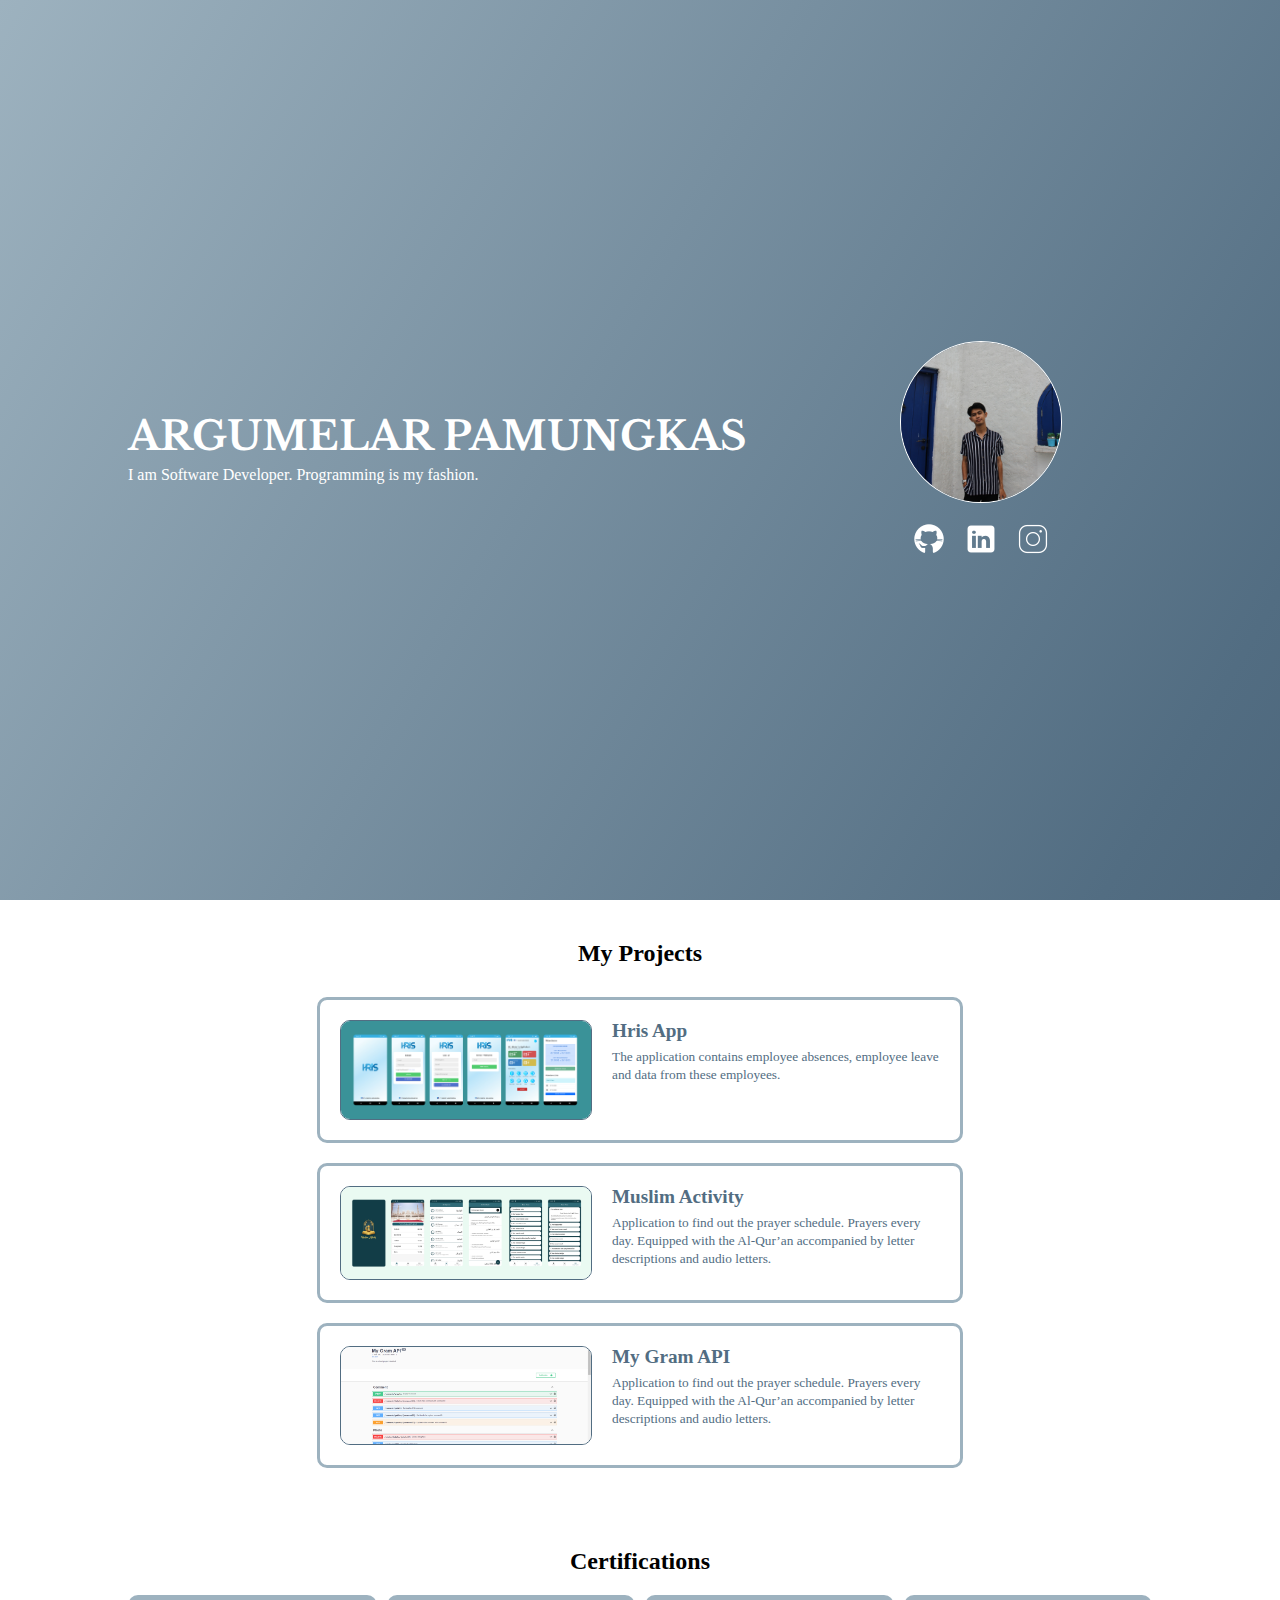
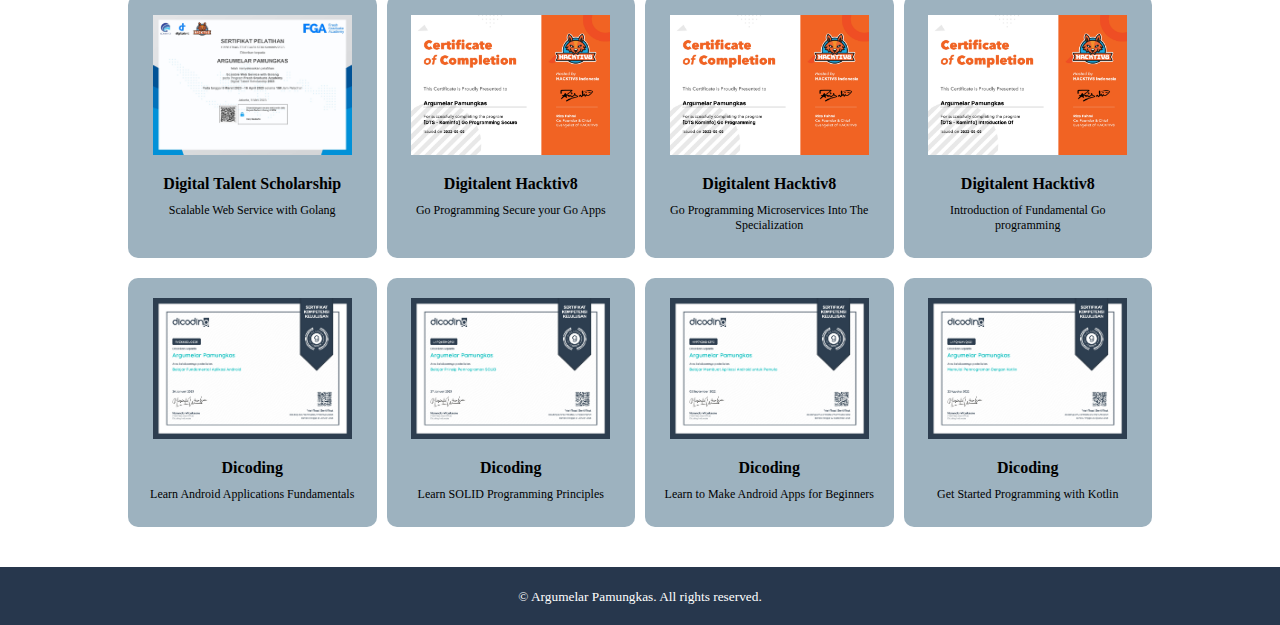
<file: index.html>
<!DOCTYPE html>
<html lang="en">
  <head>
    <meta charset="UTF-8" />
    <meta http-equiv="X-UA-Compatible" content="IE=edge" />
    <meta name="viewport" content="width=device-width, initial-scale=1.0" />
    <title>My Resume</title>
    <link rel="preconnect" href="https://fonts.googleapis.com" />
    <link rel="preconnect" href="https://fonts.gstatic.com" crossorigin />
    <link
      href="https://fonts.googleapis.com/css2?family=Baskervville:ital@0;1&family=Libre+Baskerville&display=swap"
      rel="stylesheet"
    />
    <link rel="stylesheet" href="./style.css" />
  </head>
  <body>
    <section id="heros">
      <div class="container header">
        <div class="text-hello">
          <h1>Argumelar Pamungkas</h1>
          <p>I am Software Developer. Programming is my fashion.</p>
        </div>
        <div class="profile">
          <div>
            <img
              class="profile-img"
              src="./assets/images/profile.JPG"
              alt="profile"
            />
          </div>
          <div class="logo-user">
            <a href="https://www.github.com/argumpamungkas">
              <img src="./assets/logo/github.png" alt="logo github"
            /></a>

            <a href="https://www.linkedin.com/in/argumpamungkas">
              <img src="./assets/logo/linkedin.png" alt="logo linkedin"
            /></a>

            <a href="https://www.instagram.com/argumpamungkas">
              <img src="./assets/logo/ig.png" alt="logo ig"
            /></a>
          </div>
        </div>
      </div>
    </section>

    <section id="projects">
      <div class="container">
        <h2>My Projects</h2>
        <div class="card-project">
          <div class="item-project">
            <img src="./assets/portfolio/hris-app.png" alt="hris app" />
            <div>
              <h3>Hris App</h3>
              <small>
                The application contains employee absences, employee leave and
                data from these employees.</small
              >
            </div>
          </div>
          <div class="item-project">
            <img
              src="./assets/portfolio/muslim-activity.png"
              alt="muslim app"
            />
            <div>
              <h3>Muslim Activity</h3>
              <small>
                Application to find out the prayer schedule. Prayers every day.
                Equipped with the Al-Qur’an accompanied by letter descriptions
                and audio letters.</small
              >
            </div>
          </div>
          <div class="item-project">
            <img src="./assets/portfolio/mygram-api.png" alt="my gram api" />
            <div>
              <h3>My Gram API</h3>
              <small>
                Application to find out the prayer schedule. Prayers every day.
                Equipped with the Al-Qur’an accompanied by letter descriptions
                and audio letters.</small
              >
            </div>
          </div>
        </div>
      </div>
    </section>

    <section id="certification">
      <div class="container">
        <h2>Certifications</h2>
        <div class="card-certif">
          <div class="item-certif">
            <img
              src="./assets/certificate/scalable-webservice.jpg"
              alt="scalable"
            />
            <h3>Digital Talent Scholarship</h3>
            <p>Scalable Web Service with Golang</p>
          </div>
          <div class="item-certif">
            <img
              src="./assets/certificate/go-rogramming-ecure.jpg"
              alt="go secure"
            />
            <h3>Digitalent Hacktiv8</h3>
            <p>Go Programming Secure your Go Apps</p>
          </div>
          <div class="item-certif">
            <img
              src="./assets/certificate/go-programming.jpg"
              alt="microservices"
            />
            <h3>Digitalent Hacktiv8</h3>
            <p>Go Programming Microservices Into The Specialization</p>
          </div>
          <div class="item-certif">
            <img
              src="./assets/certificate/go-introduction.jpg"
              alt="go introduction"
            />
            <h3>Digitalent Hacktiv8</h3>
            <p>Introduction of Fundamental Go programming</p>
          </div>
        </div>
        <!--  -->
        <div class="card-certif">
          <div class="item-certif">
            <img
              src="./assets/certificate/belajar-fundamental-android.jpg"
              alt="scalable"
            />
            <h3>Dicoding</h3>
            <p>Learn Android Applications Fundamentals</p>
          </div>
          <div class="item-certif">
            <img
              src="./assets/certificate/belajar-pemrograman-solid.jpg"
              alt="scalable"
            />
            <h3>Dicoding</h3>
            <p>Learn SOLID Programming Principles</p>
          </div>
          <div class="item-certif">
            <img
              src="./assets/certificate/belajar-membuat-aplikasi-android-pemula.jpg"
              alt="go introduction"
            />
            <h3>Dicoding</h3>
            <p>Learn to Make Android Apps for Beginners</p>
          </div>
          <div class="item-certif">
            <img
              src="./assets/certificate/memulai-pemrograman-dengan-kotlin.jpg"
              alt="scalable"
            />
            <h3>Dicoding</h3>
            <p>Get Started Programming with Kotlin</p>
          </div>
        </div>
      </div>
    </section>

    <footer>
      <small>© Argumelar Pamungkas. All rights reserved.</small>
    </footer>
  </body>
</html>
</file>
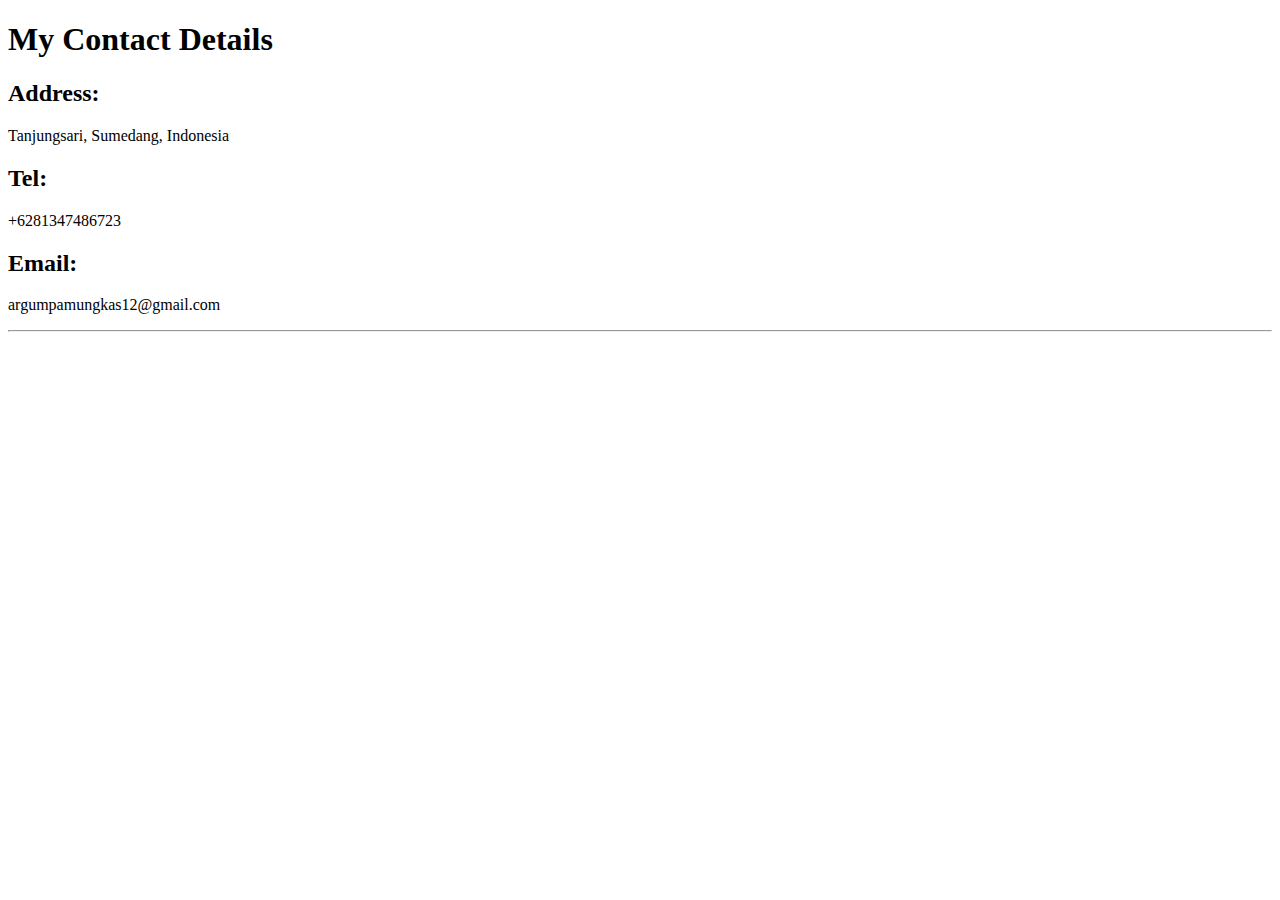
<file: contact.html>
<!DOCTYPE html>
<html lang="en">
  <head>
    <meta charset="UTF-8" />
    <meta http-equiv="X-UA-Compatible" content="IE=edge" />
    <meta name="viewport" content="width=device-width, initial-scale=1.0" />
    <title>Contact Me</title>
  </head>
  <body>
    <h1>My Contact Details</h1>
    <h2>Address:</h2>
    <p>Tanjungsari, Sumedang, Indonesia</p>
    <h2>Tel:</h2>
    <p>+6281347486723</p>
    <h2>Email:</h2>
    <p>argumpamungkas12@gmail.com</p>
    <hr />
  </body>
</html>
</file>
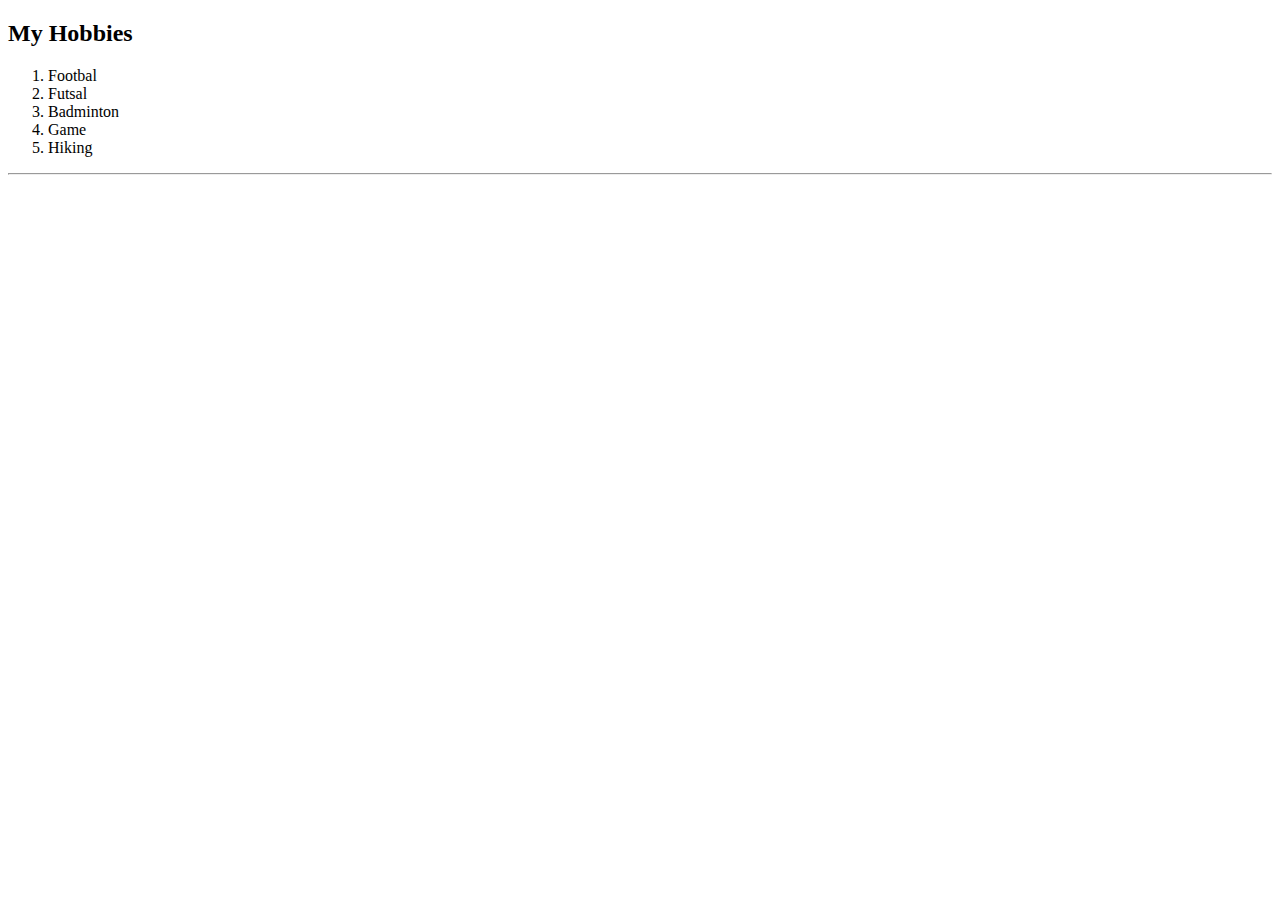
<file: hobbies.html>
<!DOCTYPE html>
<html lang="en">
  <head>
    <meta charset="UTF-8" />
    <meta http-equiv="X-UA-Compatible" content="IE=edge" />
    <meta name="viewport" content="width=device-width, initial-scale=1.0" />
    <title>My Hobbies</title>
  </head>
  <body>
    <h2>My Hobbies</h2>
    <ol>
      <li>Footbal</li>
      <li>Futsal</li>
      <li>Badminton</li>
      <li>Game</li>
      <li>Hiking</li>
    </ol>
    <hr />
  </body>
</html>
</file>
<file: style.css>
body {
  margin: 0;
  padding: 0;
  font-family: Georgia, "Times New Roman", Times, serif;
}

h2 {
  text-align: center;
}

h3,
small {
  margin: 0;
  margin-bottom: 5px;
}

p {
  margin: 5px 0px;
}

#heros {
  height: 100vh;
  display: flex;
  justify-content: center;
  align-items: center;
  background: linear-gradient(300deg, #27374d, #526d82, #9db2bf);
  background-size: 180% 180%;
  animation: bg-animation 5s ease infinite;
}

@keyframes bg-animation {
  0% {
    background-position: 0% 50%;
  }

  50% {
    background-position: 100% 50%;
  }
  100% {
    background-position: 0% 50%;
  }
}

.container {
  width: 80%;
  margin: 20px 0;
  /* background-color: antiquewhite; */
}

.header {
  display: flex;
  justify-content: space-between;
  padding: 0 10px;
}

.text-hello {
  align-self: center;
  color: white;
  flex: 2;
}

h1 {
  margin: 0;
  font-family: "Libre Baskerville";
  font-size: 2.5rem;
  text-transform: uppercase;
}

.profile {
  flex: 1;
}

.profile div {
  display: flex;
  justify-content: center;
}

.profile-img {
  height: 10rem;
  border-radius: 50%;
  border: 1px solid white;
  margin-bottom: 10px;
}

.logo-user {
  display: flex;
  justify-content: center;
  gap: 20px;
  margin-top: 10px;
}

#projects {
  width: 100%;
  display: flex;
  justify-content: center;
}

.card-project {
  display: flex;
  flex-direction: column;
  justify-content: flex-start;
  align-items: center;
  gap: 10px;
  padding: 10px 0px;
  margin: auto;
}

.item-project {
  display: flex;
  padding: 20px;
  border-radius: 10px;
  border: 3px solid #9db2bf;
  color: #526d82;
  max-width: 600px;
  margin-bottom: 10px;
}

.item-project img {
  max-width: 250px;
  margin-right: 20px;
  border-radius: 10px;
  border: 1px solid #526d82;
}

.item-project h3 {
  font-size: 1.2rem;
}

#certification {
  width: 100%;
  display: flex;
  justify-content: center;
}

.card-certif {
  display: flex;
  justify-content: space-evenly;
  gap: 10px;
  margin-bottom: 20px;
}

.item-certif {
  background-color: #9db2bf;
  flex: 1;
  display: flex;
  flex-direction: column;
  align-items: center;
  border-radius: 10px;
  text-align: center;
}

.item-certif img {
  width: 80%;
  border-radius: 5px;
  /* margin: 20px 0; */
  padding: 20px 0;
}

.item-certif h3 {
  width: 90%;
  text-align: center;
  font-size: 1rem;
}

.item-certif p {
  width: 90%;
  padding-bottom: 20px;
  font-size: 12px;
}

footer {
  background-color: #27374d;
  padding: 20px;
  text-align: center;
  color: white;
}

@media (max-width: 767px) {
  .header {
    flex-direction: column-reverse;
    text-align: center;
    gap: 20px;
  }

  h1 {
    font-size: 1.2rem;
  }

  .item-project {
    flex-direction: column;
    align-items: center;
    justify-content: center;
  }

  .item-project > img {
    text-align: center;
    background-color: #526d82;
  }

  .item-project > div {
    max-width: 270px;
    margin-top: 10px;
  }

  .card-certif {
    flex-direction: column;
  }

  .card-certif {
    align-items: center;
  }

  .item-certif {
    max-width: 300px;
  min-width: 200px;
  text-align: center;
  margin-bottom: 10px;
}
}
</file>
